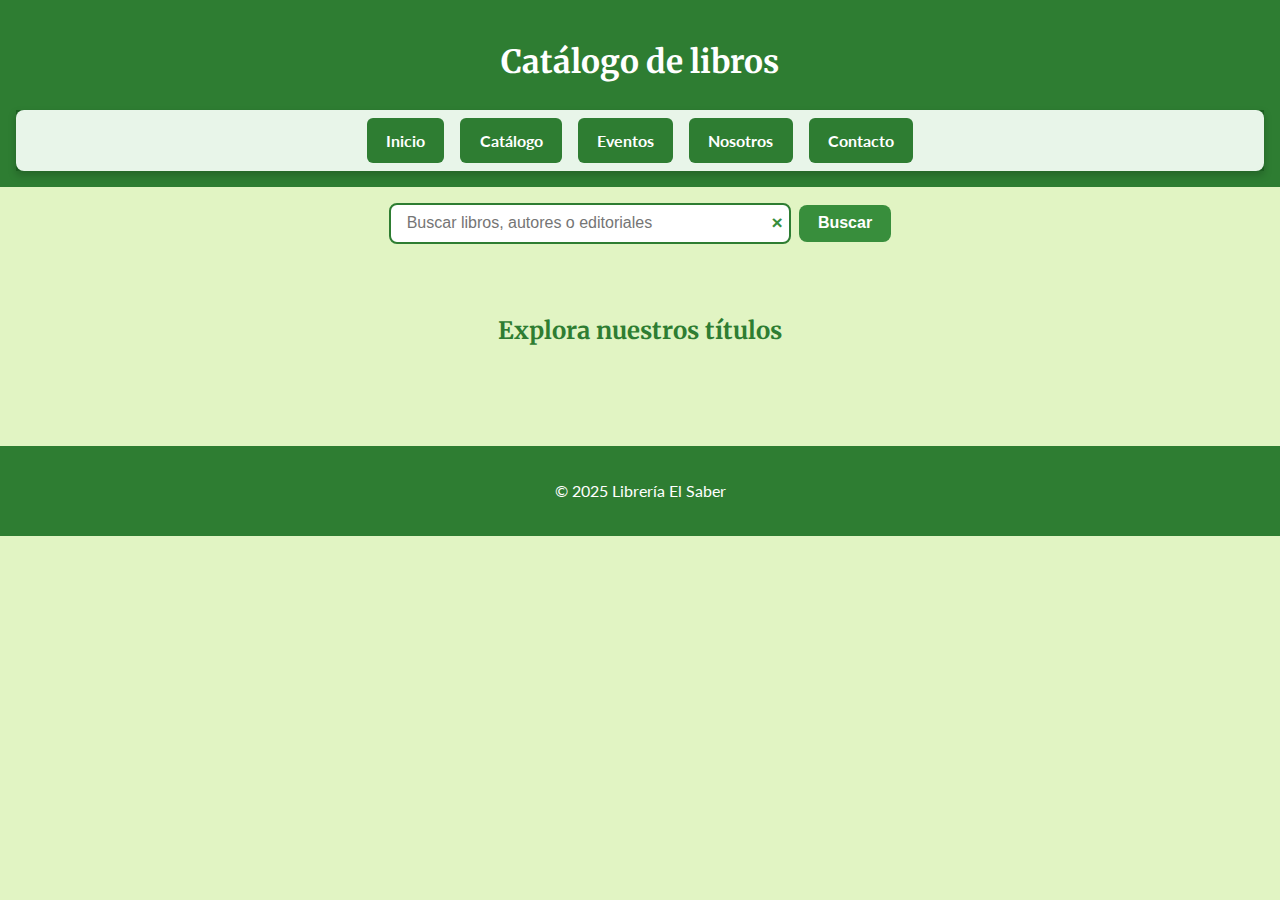
<file: catalogo.html>
<!DOCTYPE html>
<html lang="es">
<head>
  <meta charset="UTF-8" />
  <meta name="viewport" content="width=device-width, initial-scale=1.0"/>
  <title>Catálogo | Librería El Saber</title>
  <link href="https://fonts.googleapis.com/css2?family=Lato:wght@400;700&family=Merriweather:wght@400;700&display=swap" rel="stylesheet">
  <link rel="stylesheet" href="estilo-global.css">
  <link rel="stylesheet" href="catalogo.css">
</head>
<body>
  <header>
    <h1>Catálogo de libros</h1>
    <nav>
      <ul>
        <li><a href="inicio.html">Inicio</a></li>
        <li><a href="catalogo.html">Catálogo</a></li>
        <li><a href="eventos.html">Eventos</a></li>
        <li><a href="nosotros.html">Nosotros</a></li>
        <li><a href="contacto.html">Contacto</a></li>
      </ul>
    </nav>
  </header>

   <section class="barra-busqueda">
    <form id="form-busqueda" method="get">
      <div class="campo-busqueda-con-borrar">
        <input type="text" name="buscar" id="campo-busqueda" placeholder="Buscar libros, autores o editoriales" />
        <button type="button" id="btn-limpiar" title="Limpiar búsqueda">&times;</button>
      </div>
      <button type="submit">Buscar</button>
    </form>
  </section>

  <section class="catalogo">
    <h2>Explora nuestros títulos</h2>
    <div class="libros-grid" id="libros-container">
      
    </div>
  </section>

  <footer>
    <p>&copy; 2025 Librería El Saber</p>
  </footer>

  <script src="catalogo.js"></script>
</body>
</html>
</file>
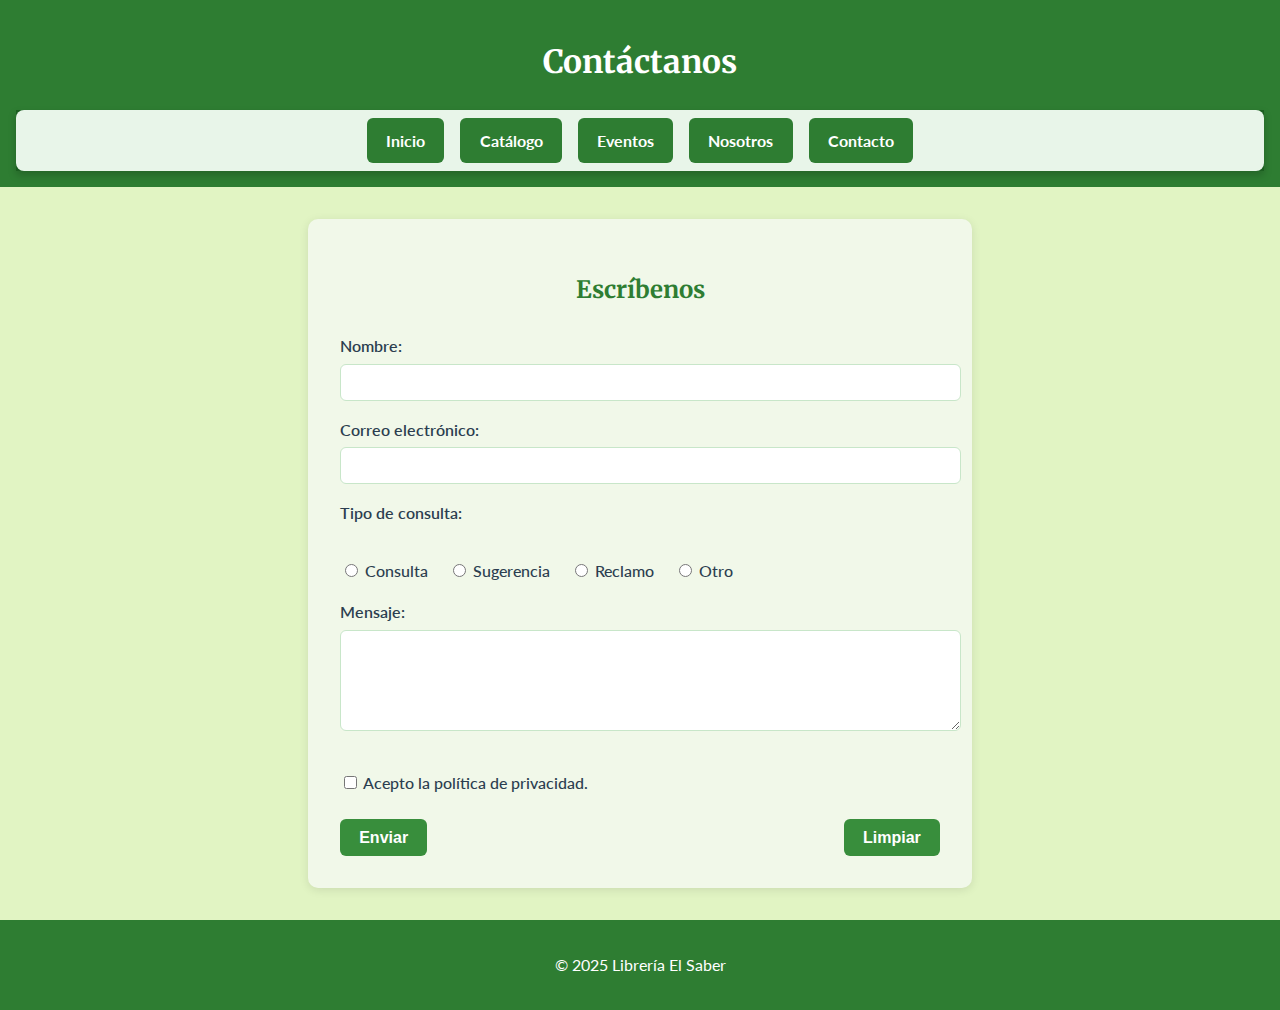
<file: contacto.html>
<!DOCTYPE html>
<html lang="es">
<head>
  <meta charset="UTF-8">
  <meta name="viewport" content="width=device-width, initial-scale=1.0">
  <title>Contacto | Librería El Saber</title>
  <link href="https://fonts.googleapis.com/css2?family=Lato:wght@400;700&family=Merriweather:wght@400;700&display=swap" rel="stylesheet">
  <link rel="stylesheet" href="estilo-global.css">
  <link rel="stylesheet" href="contacto.css">
</head>
<body>
  <header>
    <h1>Contáctanos</h1>
    <nav>
      <ul>
        <li><a href="index.html">Inicio</a></li>
        <li><a href="catalogo.html">Catálogo</a></li>
        <li><a href="eventos.html">Eventos</a></li>
        <li><a href="nosotros.html">Nosotros</a></li>
        <li><a href="contacto.html">Contacto</a></li>
      </ul>
    </nav>
  </header>

  <section class="formulario-container">
    <h2>Escríbenos</h2>
    <form id="form-contacto">
      <label for="nombre">Nombre:</label>
      <input type="text" id="nombre" name="nombre" required>

      <label for="email">Correo electrónico:</label>
      <input type="email" id="email" name="email" required>

      <label>Tipo de consulta:</label>
      <div class="radio-group">
        <label><input type="radio" id="tipo" name="tipo" value="consulta" required> Consulta</label>
        <label><input type="radio" name="tipo" value="sugerencia"> Sugerencia</label>
        <label><input type="radio" name="tipo" value="reclamo"> Reclamo</label>
        <label><input type="radio" name="tipo" value="otro"> Otro</label>
      </div>

      <label for="mensaje">Mensaje:</label>
      <textarea id="mensaje" name="mensaje" rows="5" required></textarea>

      <div class="checkbox-group">
        <label><input type="checkbox" id="acepto" required> Acepto la política de privacidad.</label>
      </div>

      <div class="botones">
        <button type="submit">Enviar</button>
        <button type="reset">Limpiar</button>
      </div>
    </form>
  </section>

  <footer>
    <p>&copy; 2025 Librería El Saber</p>
  </footer>

  <script src="contacto.js"></script>
</body>
</html>
</file>
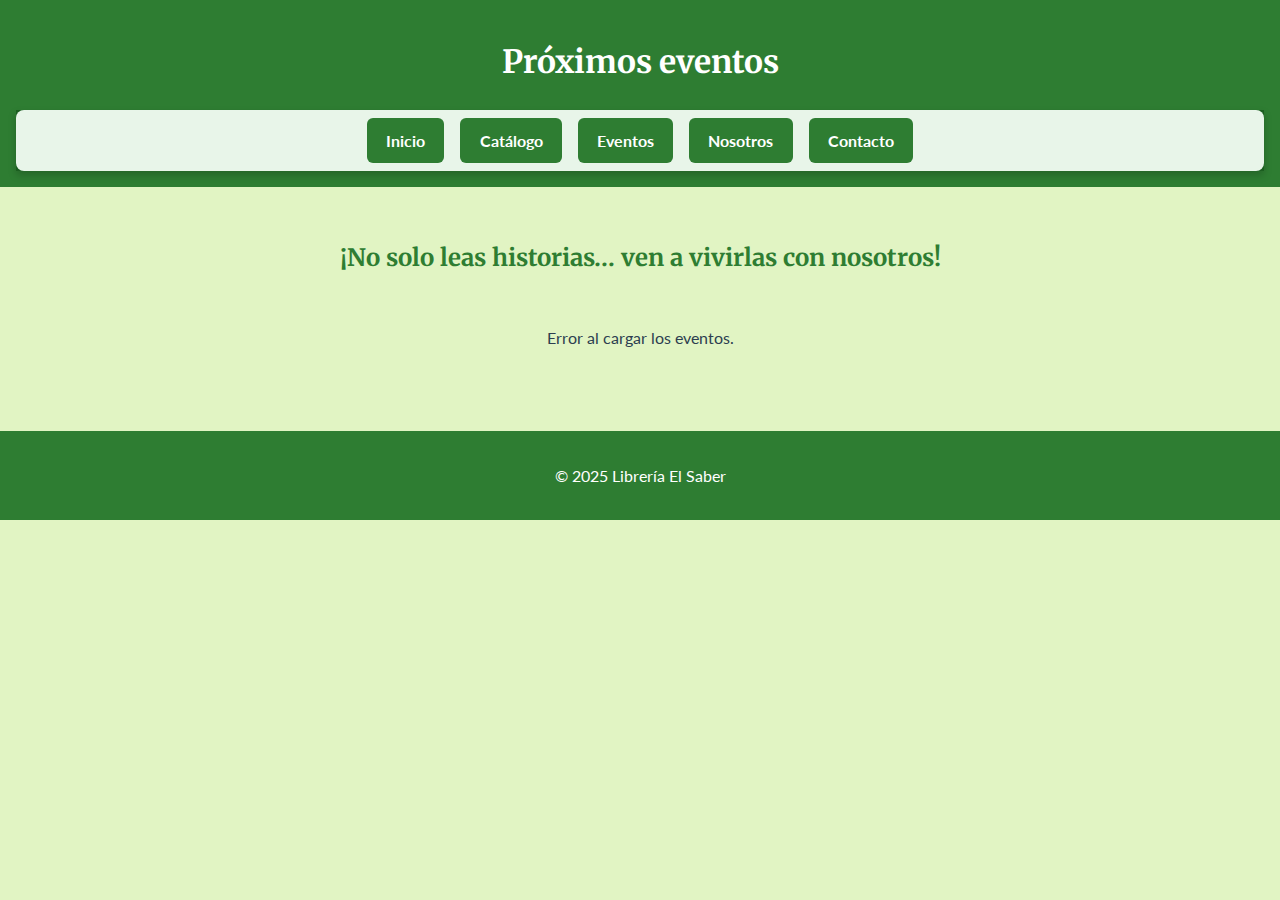
<file: eventos.html>
<!DOCTYPE html>
<html lang="es">
<head>
  <meta charset="UTF-8" />
  <meta name="viewport" content="width=device-width, initial-scale=1.0"/>
  <title>Eventos | Librería El Saber</title>
  <link href="https://fonts.googleapis.com/css2?family=Lato:wght@400;700&family=Merriweather:wght@400;700&display=swap" rel="stylesheet">
  <link rel="stylesheet" href="estilo-global.css">
  <link rel="stylesheet" href="eventos.css">
</head>
<body>
  <header>
    <h1>Próximos eventos</h1>
    <nav>
      <ul>
        <li><a href="index.html">Inicio</a></li>
        <li><a href="catalogo.html">Catálogo</a></li>
        <li><a href="eventos.html">Eventos</a></li>
        <li><a href="nosotros.html">Nosotros</a></li>
        <li><a href="contacto.html">Contacto</a></li>
      </ul>
    </nav>
  </header>

  <section class="evento">
    <h2>¡No solo leas historias… ven a vivirlas con nosotros!</h2>
    <div class="eventos-grid" id="eventos-container">
      
    </div>
  </section>

  <footer>
    <p>&copy; 2025 Librería El Saber</p>
  </footer>

  <script src="eventos.js"></script>
</body>
</html>
</file>
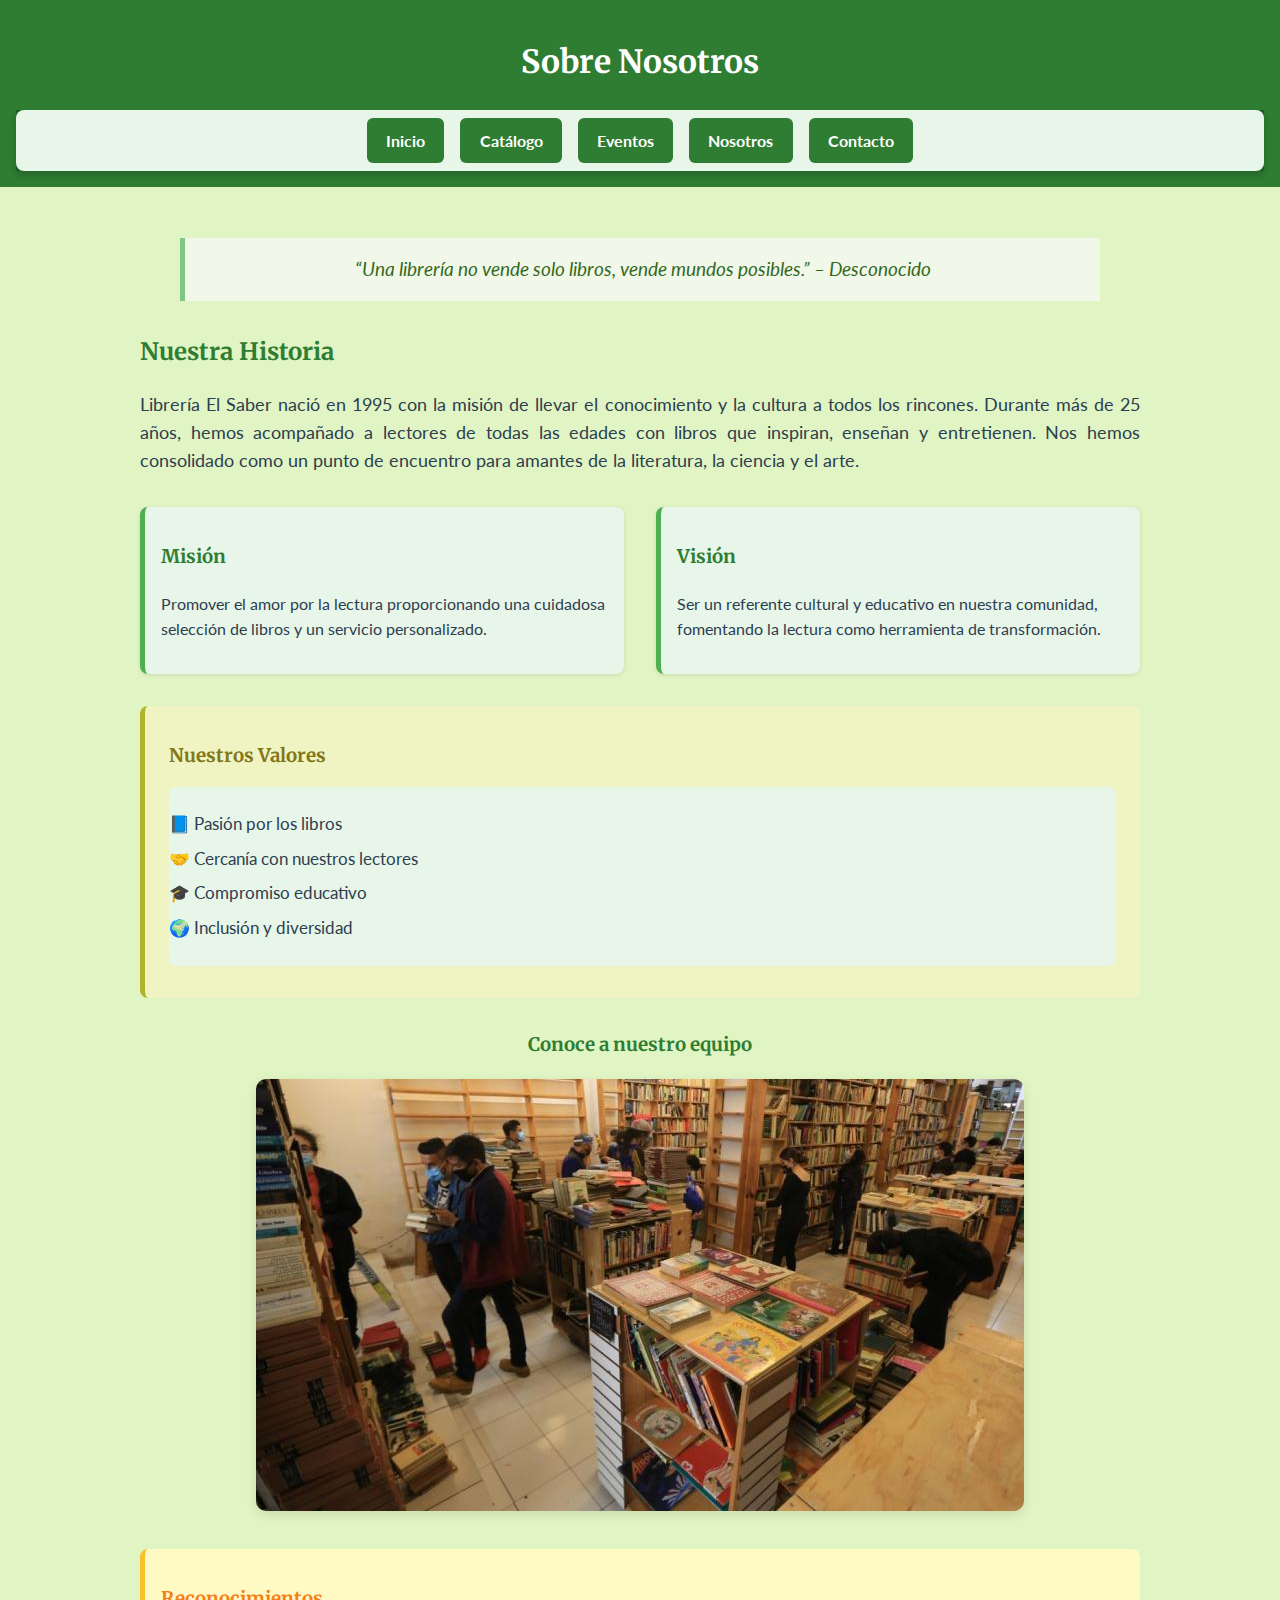
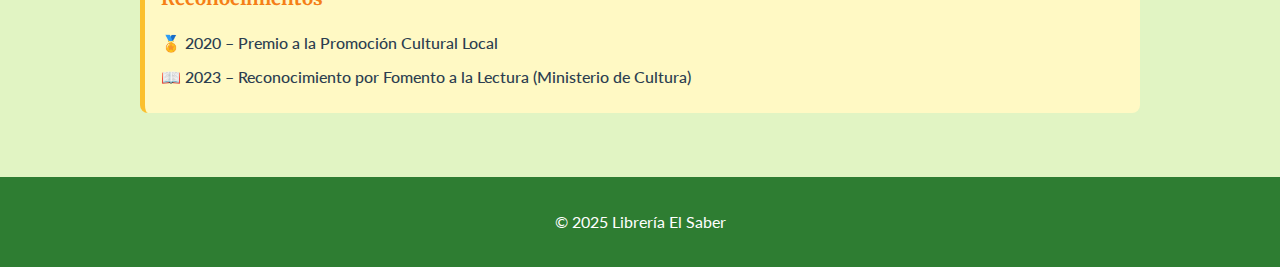
<file: nosotros.html>
<!DOCTYPE html>
<html lang="es">
<head>
  <meta charset="UTF-8" />
  <meta name="viewport" content="width=device-width, initial-scale=1.0"/>
  <title>Nosotros | Librería El Saber</title>
  <link href="https://fonts.googleapis.com/css2?family=Lato:wght@400;700&family=Merriweather:wght@400;700&display=swap" rel="stylesheet">
  <link rel="stylesheet" href="estilo-global.css">
  <link rel="stylesheet" href="nosotros.css">
</head>
<body>
  <header>
    <h1>Sobre Nosotros</h1>
    <nav>
      <ul>
        <li><a href="inicio.html">Inicio</a></li>
        <li><a href="catalogo.html">Catálogo</a></li>
        <li><a href="eventos.html">Eventos</a></li>
        <li><a href="nosotros.html">Nosotros</a></li>
        <li><a href="contacto.html">Contacto</a></li>
      </ul>
    </nav>
  </header>

  <section class="nosotros-container">
    <blockquote class="frase">
      “Una librería no vende solo libros, vende mundos posibles.” – Desconocido
    </blockquote>

    <h2>Nuestra Historia</h2>
    <p id="historia" onclick="resaltarParrafo()">
      Librería El Saber nació en 1995 con la misión de llevar el conocimiento y la cultura a todos los rincones. Durante más de 25 años, hemos acompañado a lectores de todas las edades con libros que inspiran, enseñan y entretienen. Nos hemos consolidado como un punto de encuentro para amantes de la literatura, la ciencia y el arte.
    </p>

    <div class="mision-vision">
      <div class="bloque">
        <h3>Misión</h3>
        <p>Promover el amor por la lectura proporcionando una cuidadosa selección de libros y un servicio personalizado.</p>
      </div>
      <div class="bloque">
        <h3>Visión</h3>
        <p>Ser un referente cultural y educativo en nuestra comunidad, fomentando la lectura como herramienta de transformación.</p>
      </div>
    </div>

    <div class="valores">
      <h3>Nuestros Valores</h3>
      <ul>
        <li>📘 Pasión por los libros</li>
        <li>🤝 Cercanía con nuestros lectores</li>
        <li>🎓 Compromiso educativo</li>
        <li>🌍 Inclusión y diversidad</li>
      </ul>
    </div>

    <div class="equipo">
      <h3>Conoce a nuestro equipo</h3>
      <img src="images/libreria.jpeg" alt="Nuestro equipo" onclick="cambiarImagen(this)">
    </div>

    <div class="premios">
      <h3>Reconocimientos</h3>
      <p>🏅 2020 – Premio a la Promoción Cultural Local</p>
      <p>📖 2023 – Reconocimiento por Fomento a la Lectura (Ministerio de Cultura)</p>
    </div>
  </section>

  <footer>
    <p>&copy; 2025 Librería El Saber</p>
  </footer>

  <script src="nosotros.js"></script>
</body>
</html>
</file>
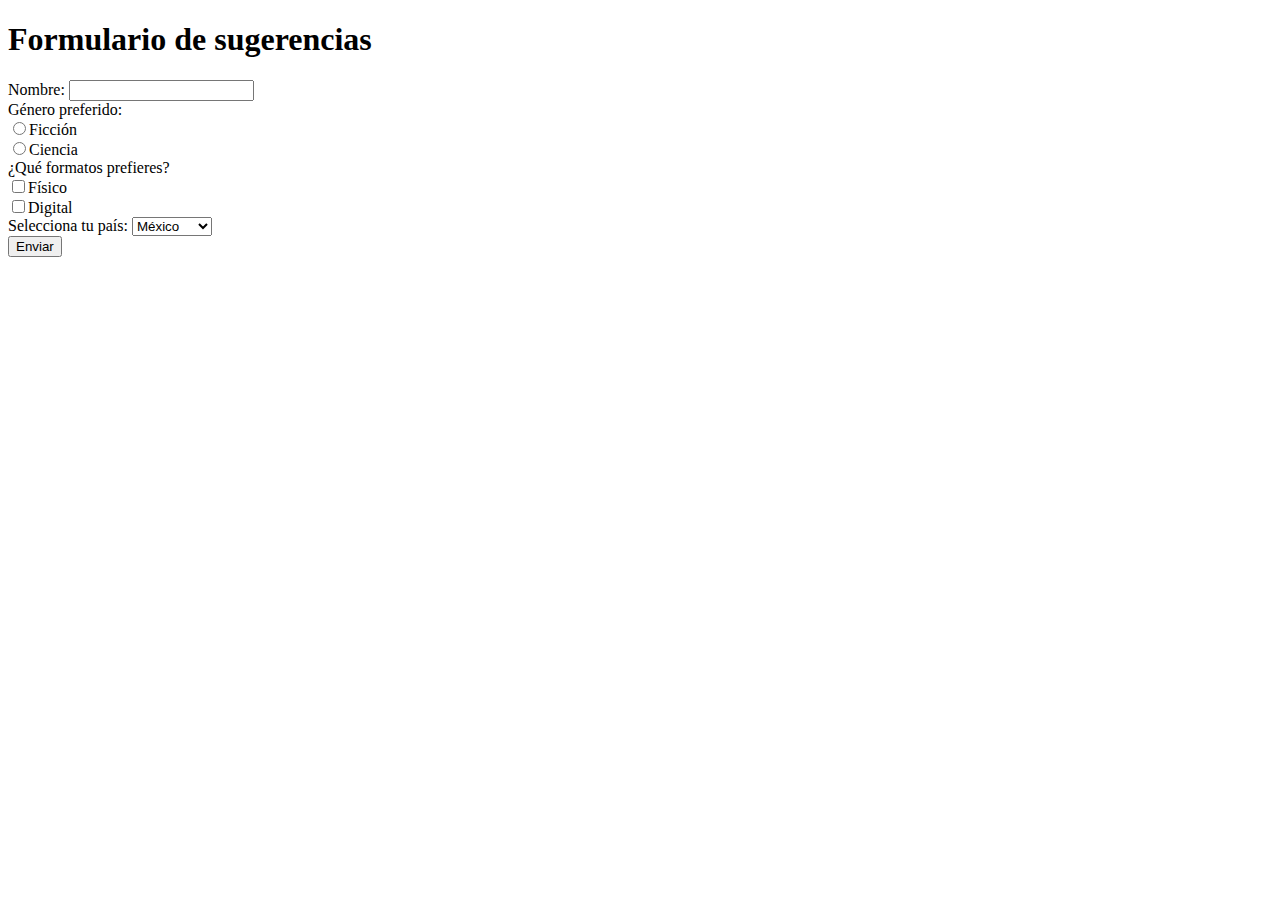
<file: sugerencias.html>
<!DOCTYPE html>
<html lang="es">
<head>
  <meta charset="UTF-8">
  <title>Sugerencias</title>
</head>
<body>
  <h1>Formulario de sugerencias</h1>
  <form action="procesar.php" method="POST">
    <label>Nombre: <input type="text" name="nombre" required></label><br>
    <label>Género preferido:</label><br>
    <input type="radio" name="genero" value="Ficción">Ficción<br>
    <input type="radio" name="genero" value="Ciencia">Ciencia<br>
    <label>¿Qué formatos prefieres?</label><br>
    <input type="checkbox" name="formato[]" value="Físico">Físico<br>
    <input type="checkbox" name="formato[]" value="Digital">Digital<br>
    <label>Selecciona tu país:
      <select name="pais">
        <option value="MX">México</option>
        <option value="AR">Argentina</option>
        <option value="ES">España</option>
      </select>
    </label><br>
    <input type="submit" value="Enviar">
  </form>
</body>
</html>
</file>
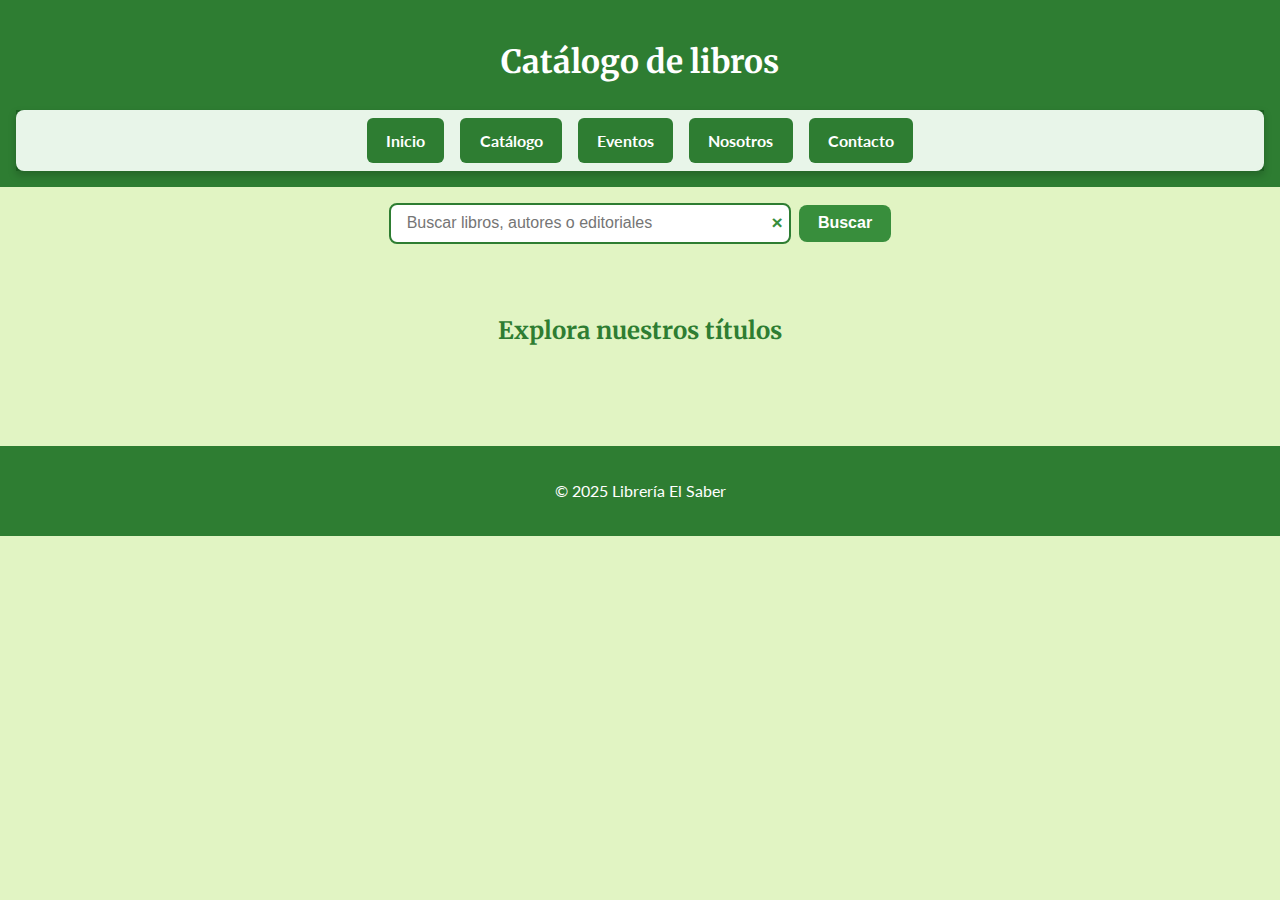
<file: html/catalogo.html>
<!DOCTYPE html>
<html lang="es">
<head>
  <meta charset="UTF-8" />
  <meta name="viewport" content="width=device-width, initial-scale=1.0"/>
  <title>Catálogo | Librería El Saber</title>
  <link href="https://fonts.googleapis.com/css2?family=Lato:wght@400;700&family=Merriweather:wght@400;700&display=swap" rel="stylesheet">
  <link rel="stylesheet" href="../css/estilo-global.css">
  <link rel="stylesheet" href="../css/catalogo.css">
</head>
<body>
  <header>
    <h1>Catálogo de libros</h1>
    <nav>
      <ul>
        <li><a href="../index.html">Inicio</a></li>
        <li><a href="catalogo.html">Catálogo</a></li>
        <li><a href="eventos.html">Eventos</a></li>
        <li><a href="nosotros.html">Nosotros</a></li>
        <li><a href="contacto.html">Contacto</a></li>
      </ul>
    </nav>
  </header>

   <section class="barra-busqueda">
    <form id="form-busqueda" method="get">
      <div class="campo-busqueda-con-borrar">
        <input type="text" name="buscar" id="campo-busqueda" placeholder="Buscar libros, autores o editoriales" />
        <button type="button" id="btn-limpiar" title="Limpiar búsqueda">&times;</button>
      </div>
      <button type="submit">Buscar</button>
    </form>
  </section>

  <section class="catalogo">
    <h2>Explora nuestros títulos</h2>
    <div class="libros-grid" id="libros-container">
      
    </div>
  </section>

  <footer>
    <p>&copy; 2025 Librería El Saber</p>
  </footer>

  <script src="../js/catalogo.js"></script>
</body>
</html>
</file>
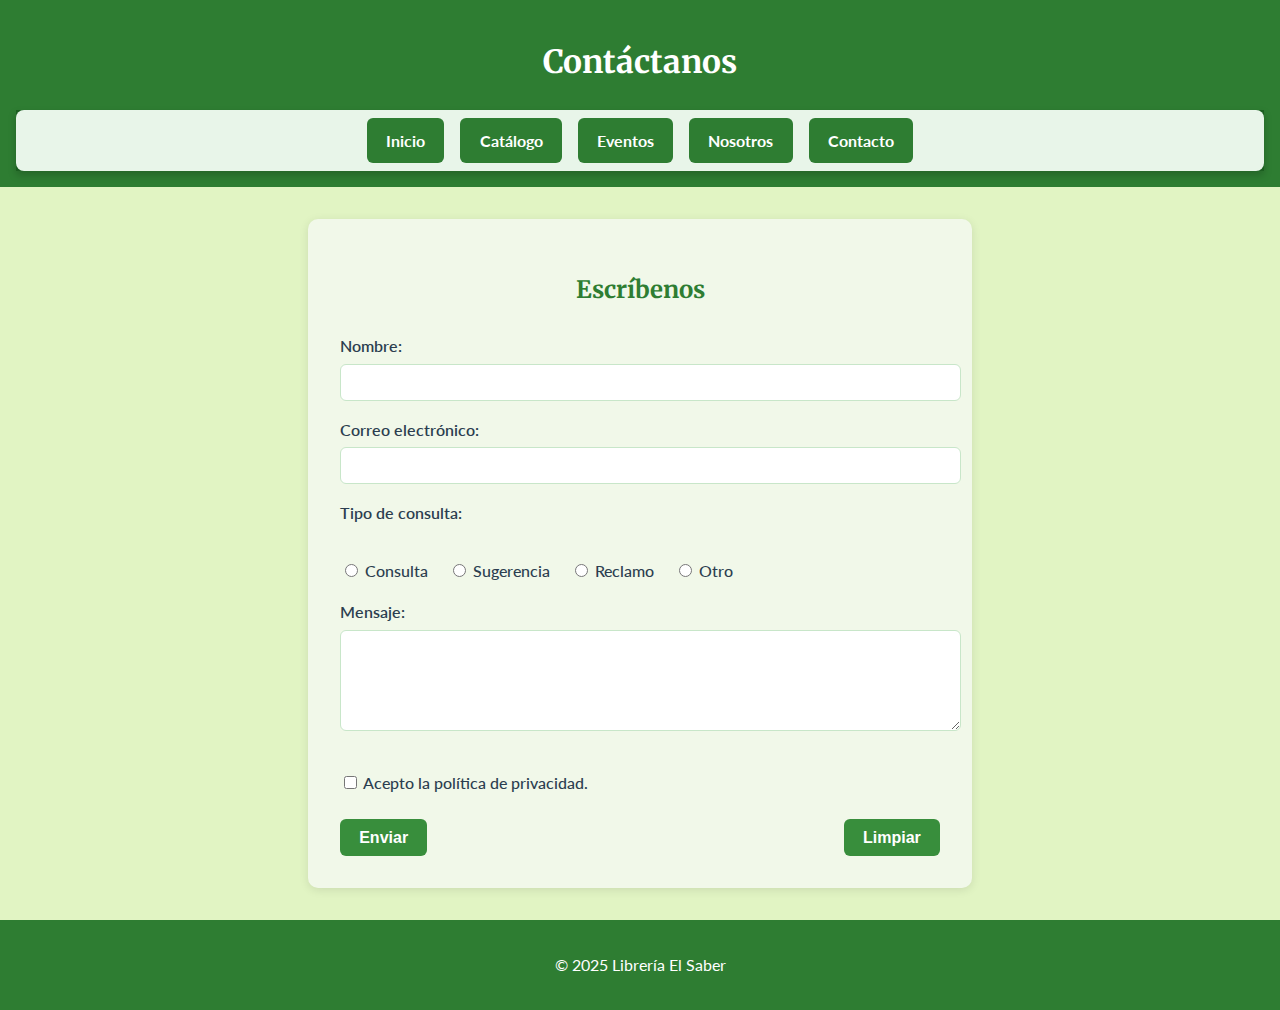
<file: html/contacto.html>
<!-- 
  @Autor(es):           Arias Quintero Luis Antonio
                        Canchola Cruz Fernando
                        Villalpando Aguilar Jesica
  @Fecha de creación:   12/05/2025
  @Descripción:         Define la página contacto como un formulario para
                        generar una relación con los clientes de la librería.
-->

<!DOCTYPE html>
<html lang="es">
<head>
  <meta charset="UTF-8">
  <meta name="viewport" content="width=device-width, initial-scale=1.0">
  <title>Contacto | Librería El Saber</title>
  <link href="https://fonts.googleapis.com/css2?family=Lato:wght@400;700&family=Merriweather:wght@400;700&display=swap" rel="stylesheet">
  <link rel="stylesheet" href="../css/estilo-global.css">
  <link rel="stylesheet" href="../css/contacto.css">
</head>
<body>
  <header>
    <h1>Contáctanos</h1>
    <nav>
      <ul>
        <li><a href="../index.html">Inicio</a></li>
        <li><a href="catalogo.html">Catálogo</a></li>
        <li><a href="eventos.html">Eventos</a></li>
        <li><a href="nosotros.html">Nosotros</a></li>
        <li><a href="contacto.html">Contacto</a></li>
      </ul>
    </nav>
  </header>

  <section class="formulario-container">
    <h2>Escríbenos</h2>
    <form id="form-contacto">
      <label for="nombre">Nombre:</label>
      <input type="text" id="nombre" name="nombre" required>

      <label for="email">Correo electrónico:</label>
      <input type="email" id="email" name="email" required>

      <label>Tipo de consulta:</label>
      <div class="radio-group">
        <label><input type="radio" id="tipo" name="tipo" value="consulta" required> Consulta</label>
        <label><input type="radio" name="tipo" value="sugerencia"> Sugerencia</label>
        <label><input type="radio" name="tipo" value="reclamo"> Reclamo</label>
        <label><input type="radio" name="tipo" value="otro"> Otro</label>
      </div>

      <label for="mensaje">Mensaje:</label>
      <textarea id="mensaje" name="mensaje" rows="5" required></textarea>

      <div class="checkbox-group">
        <label><input type="checkbox" id="acepto" required> Acepto la política de privacidad.</label>
      </div>

      <div class="botones">
        <button type="submit">Enviar</button>
        <button type="reset">Limpiar</button>
      </div>
    </form>
  </section>

  <footer>
    <p>&copy; 2025 Librería El Saber</p>
  </footer>

  <script src="../js/contacto.js"></script>
</body>
</html>
</file>
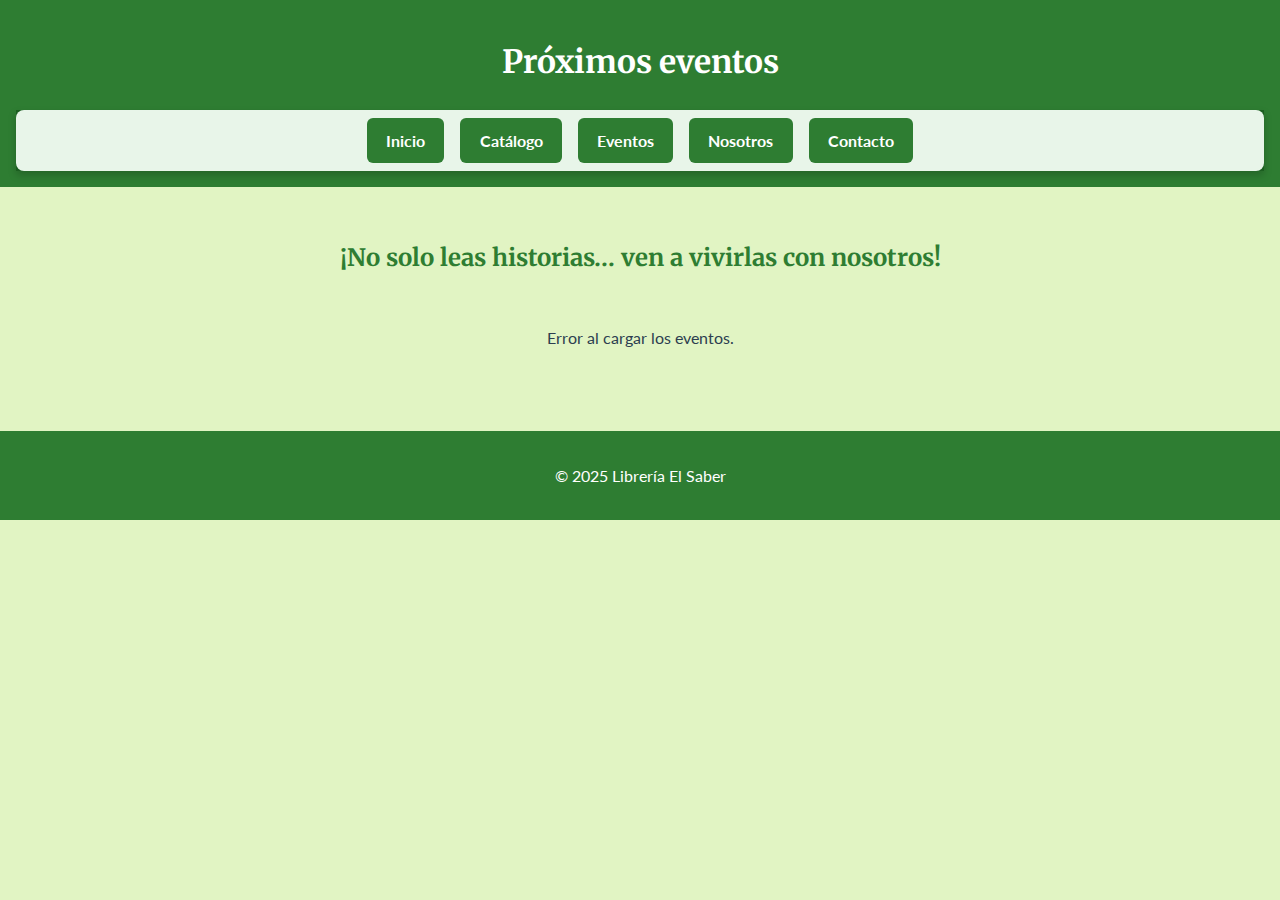
<file: html/eventos.html>
<!-- 
  @Autor(es):           Arias Quintero Luis Antonio
                        Canchola Cruz Fernando
                        Villalpando Aguilar Jesica
  @Fecha de creación:   12/05/2025
  @Descripción:         Define la página catálogo donde se muestran los próximos eventos.
-->

<!DOCTYPE html>
<html lang="es">
<head>
  <meta charset="UTF-8" />
  <meta name="viewport" content="width=device-width, initial-scale=1.0"/>
  <title>Eventos | Librería El Saber</title>
  <link href="https://fonts.googleapis.com/css2?family=Lato:wght@400;700&family=Merriweather:wght@400;700&display=swap" rel="stylesheet">
  <link rel="stylesheet" href="../css/estilo-global.css">
  <link rel="stylesheet" href="../css/eventos.css">
</head>
<body>
  <header>
    <h1>Próximos eventos</h1>
    <nav>
      <ul>
        <li><a href="../index.html">Inicio</a></li>
        <li><a href="catalogo.html">Catálogo</a></li>
        <li><a href="eventos.html">Eventos</a></li>
        <li><a href="nosotros.html">Nosotros</a></li>
        <li><a href="contacto.html">Contacto</a></li>
      </ul>
    </nav>
  </header>

  <section class="evento">
    <h2>¡No solo leas historias… ven a vivirlas con nosotros!</h2>
    <div class="eventos-grid" id="eventos-container">
      
    </div>
  </section>

  <footer>
    <p>&copy; 2025 Librería El Saber</p>
  </footer>

  <script src="../js/eventos.js"></script>
</body>
</html>
</file>
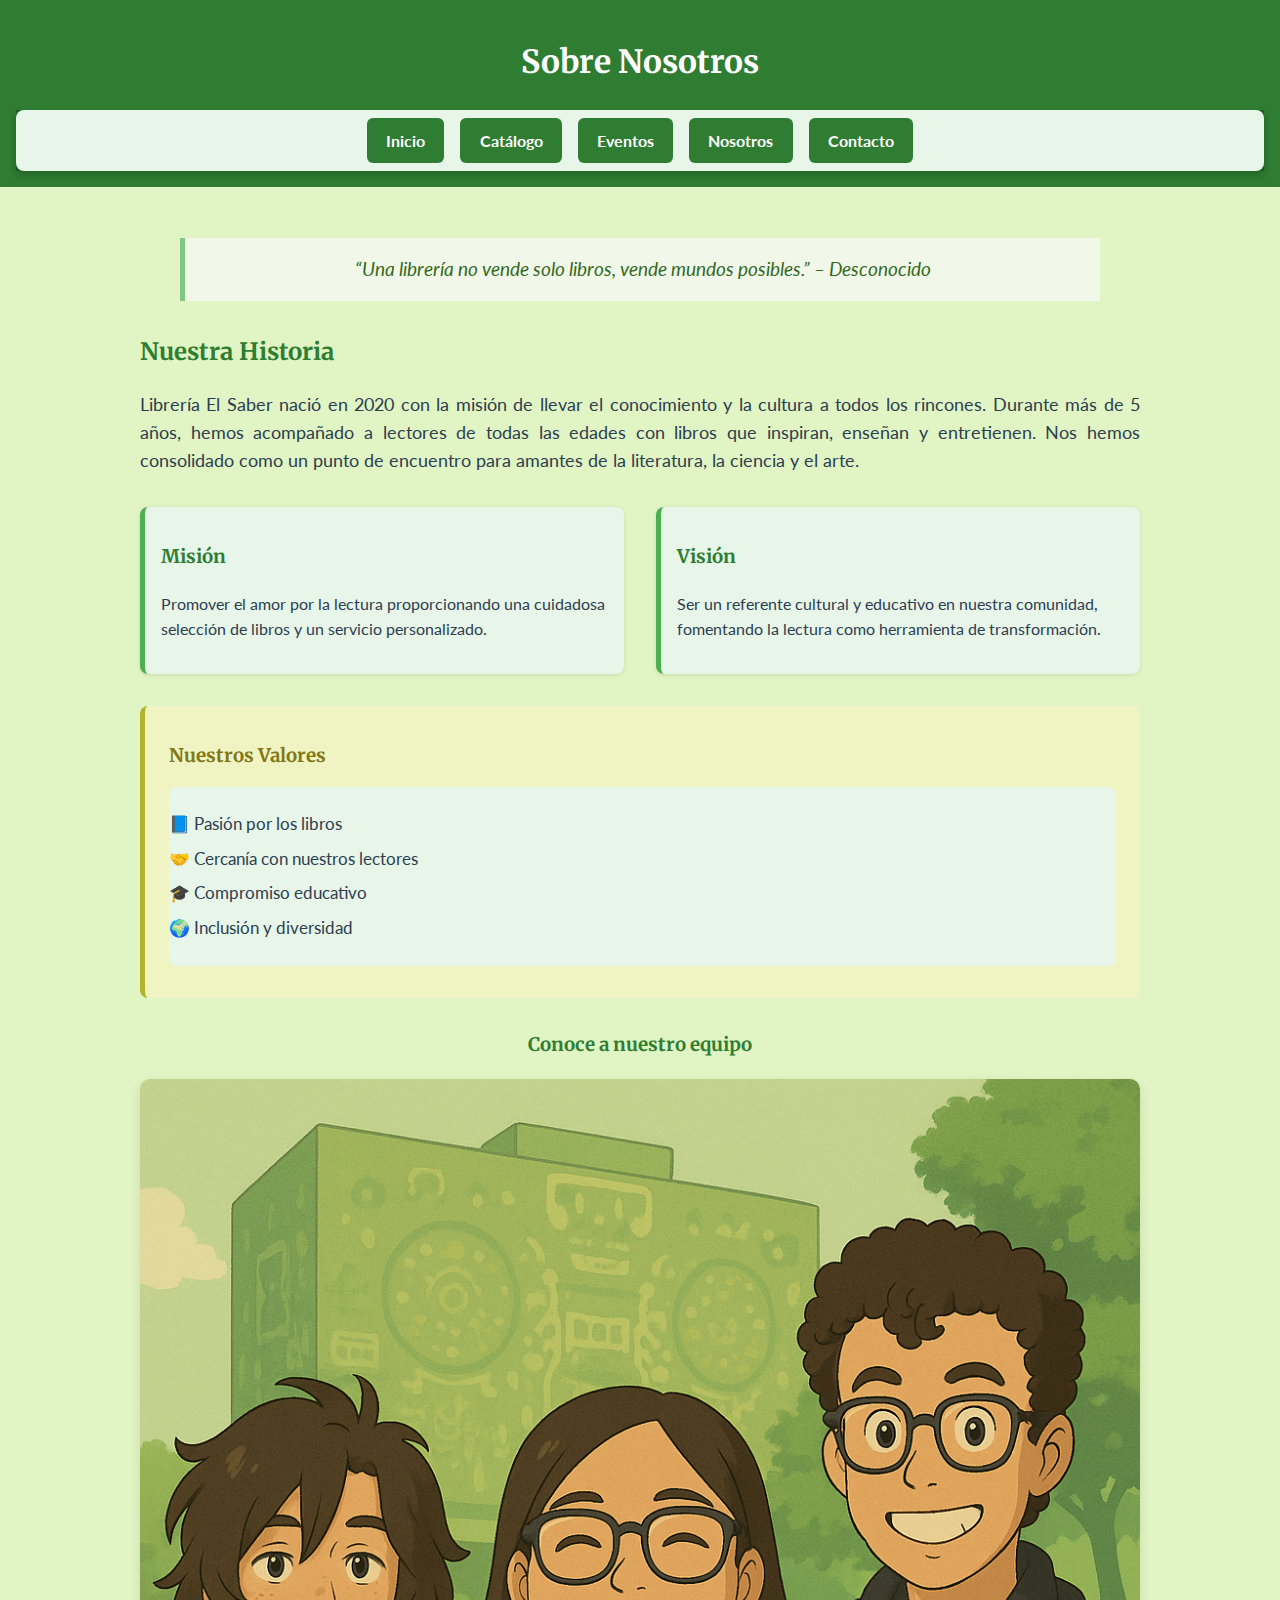
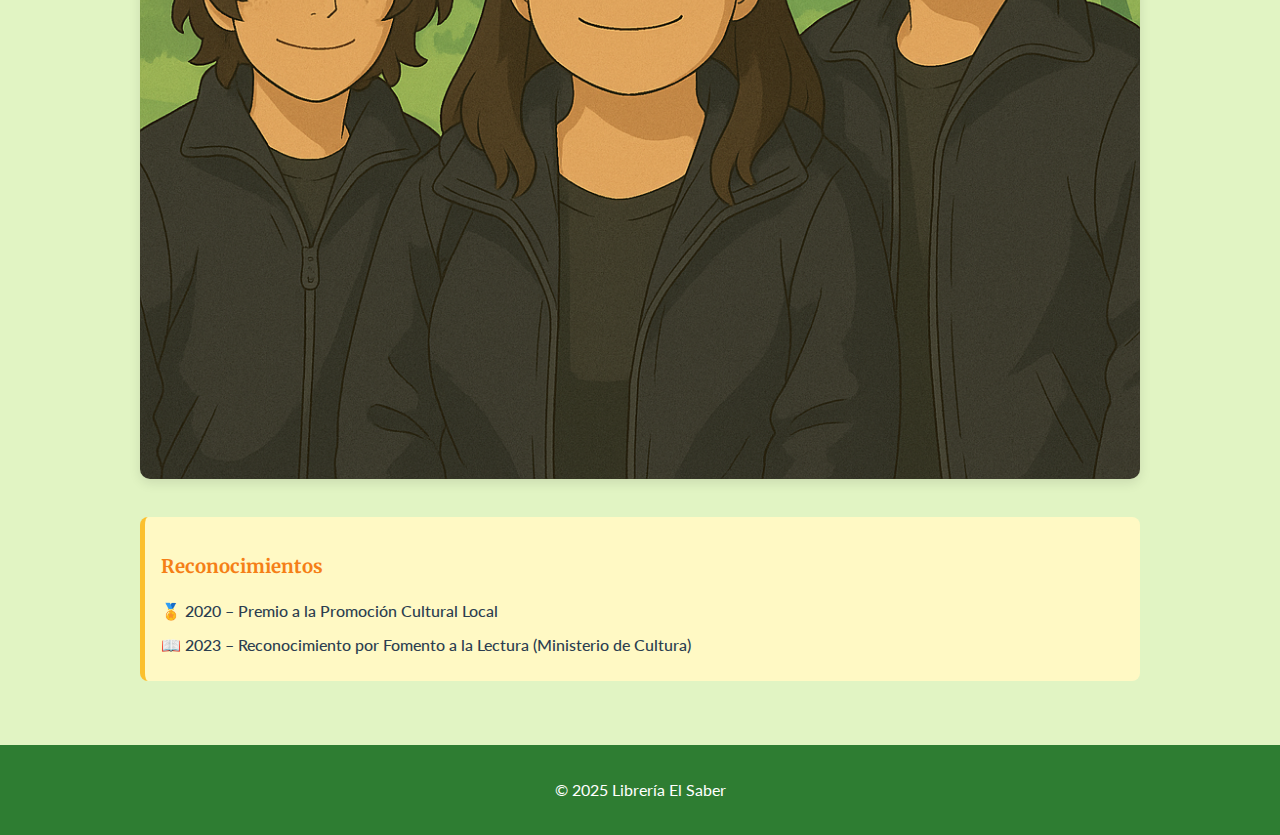
<file: html/nosotros.html>
<!DOCTYPE html>
<html lang="es">
<head>
  <meta charset="UTF-8" />
  <meta name="viewport" content="width=device-width, initial-scale=1.0"/>
  <title>Nosotros | Librería El Saber</title>
  <link href="https://fonts.googleapis.com/css2?family=Lato:wght@400;700&family=Merriweather:wght@400;700&display=swap" rel="stylesheet">
  <link rel="stylesheet" href="../css/estilo-global.css">
  <link rel="stylesheet" href="../css/nosotros.css">
</head>
<body>
  <header>
    <h1>Sobre Nosotros</h1>
    <nav>
      <ul>
        <li><a href="../index.html">Inicio</a></li>
        <li><a href="catalogo.html">Catálogo</a></li>
        <li><a href="eventos.html">Eventos</a></li>
        <li><a href="nosotros.html">Nosotros</a></li>
        <li><a href="contacto.html">Contacto</a></li>
      </ul>
    </nav>
  </header>

  <section class="nosotros-container">
    <blockquote class="frase">
      “Una librería no vende solo libros, vende mundos posibles.” – Desconocido
    </blockquote>

    <h2>Nuestra Historia</h2>
    <p id="historia" onclick="resaltarParrafo()">
      Librería El Saber nació en 2020 con la misión de llevar el conocimiento y la cultura a todos los rincones. Durante más de 5 años, hemos acompañado a lectores de todas las edades con libros que inspiran, enseñan y entretienen. Nos hemos consolidado como un punto de encuentro para amantes de la literatura, la ciencia y el arte.
    </p>

    <div class="mision-vision">
      <div class="bloque">
        <h3>Misión</h3>
        <p>Promover el amor por la lectura proporcionando una cuidadosa selección de libros y un servicio personalizado.</p>
      </div>
      <div class="bloque">
        <h3>Visión</h3>
        <p>Ser un referente cultural y educativo en nuestra comunidad, fomentando la lectura como herramienta de transformación.</p>
      </div>
    </div>

    <div class="valores">
      <h3>Nuestros Valores</h3>
      <ul>
        <li>📘 Pasión por los libros</li>
        <li>🤝 Cercanía con nuestros lectores</li>
        <li>🎓 Compromiso educativo</li>
        <li>🌍 Inclusión y diversidad</li>
      </ul>
    </div>

    <div class="equipo">
      <h3>Conoce a nuestro equipo</h3>
      <img src="../images/nosotros.png" alt="Nuestro equipo" onclick="cambiarImagen(this)">
    </div>

    <div class="premios">
      <h3>Reconocimientos</h3>
      <p>🏅 2020 – Premio a la Promoción Cultural Local</p>
      <p>📖 2023 – Reconocimiento por Fomento a la Lectura (Ministerio de Cultura)</p>
    </div>
  </section>

  <footer>
    <p>&copy; 2025 Librería El Saber</p>
  </footer>
  
</body>
</html>
</file>
<file: estilo-global.css>
/* GENERAL */
body {
  font-family: 'Lato', sans-serif;
  background-color: #e1f4c3;
  color: #2c3e50;
  margin: 0;
  padding: 0;
  line-height: 1.6;
}

h1, h2, h3 {
  font-family: 'Merriweather', serif;
}

/* ENCABEZADO */
header {
  background-color: #2e7d32;
  color: white;
  padding: 1rem;
  text-align: center;
}

/* BARRA DE NAVEGACIÓN CLARA Y VISIBLE */
nav {
  background-color: #1b5e20;
  box-shadow: 0 4px 8px rgba(0, 0, 0, 0.2);
}

nav ul {
  list-style: none;
  margin: 0;
  padding: 0;
  display: flex;
  justify-content: center;
  flex-wrap: wrap;
}

nav ul li {
  margin: 0.5rem;
}

nav ul li a {
  display: block;
  padding: 0.6rem 1.2rem;
  background-color: #2e7d32;
  color: #ffffff;
  font-weight: 700;
  text-decoration: none;
  border-radius: 6px;
  transition: background-color 0.3s ease, color 0.3s ease;
}

nav ul li a:hover {
  background-color: #a5d6a7;
  color: #1b5e20;
}

/* SECCIONES GENERALES */
section {
  padding: 1.5rem 2rem;
  max-width: 900px;
  margin: auto;
}

h2, h3 {
  color: #2e7d32;
}

.bienvenida {
  color: #004d40;
  font-size: 1.4em;
  margin: 20px;
  text-align: justify;
}

/* LISTAS */
ul {
  background-color: #e8f5e9;
  padding: 1rem;
  border-radius: 8px;
}

/* TABLAS */
table {
  width: 100%;
  border-collapse: collapse;
  margin-top: 10px;
  background-color: white;
  box-shadow: 0 2px 5px rgba(0,0,0,0.1);
}

table th, table td {
  border: 1px solid #c8e6c9;
  padding: 10px;
  text-align: center;
}

table th {
  background-color: #a5d6a7;
}

/* VIDEO */
video {
  display: block;
  margin: 0 auto;
  border-radius: 10px;
}

/* IMÁGENES */
img {
  border-radius: 10px;
  box-shadow: 0 4px 10px rgba(0,0,0,0.1);
  transition: transform 0.3s ease;
}

img:hover {
  transform: scale(1.1);
}

/* BOTONES */
button {
  background-color: #2e7d32;
  color: white;
  border: none;
  padding: 0.6rem 1.2rem;
  border-radius: 6px;
  font-size: 1rem;
  cursor: pointer;
  font-weight: bold;
  transition: background-color 0.3s ease;
}

button:hover {
  background-color: #1b5e20;
}

/* PIE DE PÁGINA */
footer {
  background-color: #2e7d32;
  color: white;
  text-align: center;
  padding: 1rem;
  margin-top: 2rem;
}

/* ENLACES EN SECCIONES */
section a {
  color: #00796b;
  font-weight: bold;
}

section a:hover {
  text-decoration: underline;
}

/* CARRUSEL Y LIBROS */
.libros-mas-vendidos, .libro, .libro img, .libro p {
  all: unset;
}

.libros-mas-vendidos {
  display: flex;
  justify-content: space-around;
  flex-wrap: wrap;
  gap: 2rem;
  padding: 1rem 0;
}

.libro {
  width: 180px;
  text-align: center;
}

.libro img {
  width: 100%;
  border-radius: 8px;
  box-shadow: 0 2px 6px rgba(0,0,0,0.2);
  transition: transform 0.3s ease;
}

.libro img:hover {
  transform: scale(1.05);
}

.titulo-libro {
  font-weight: bold;
  color: #2e7d32;
  margin: 0.5rem 0 0.3rem;
  font-family: 'Merriweather', serif;
}

.descripcion-libro {
  font-size: 0.9rem;
  color: #555;
  line-height: 1.3;
}

/* CARRUSEL */
.carrusel-libros {
  display: flex;
  align-items: center;
  justify-content: center;
  gap: 1rem;
  margin: 2rem auto;
  max-width: 600px;
}

.carrusel-libros button {
  background-color: #2e7d32;
  color: white;
  border: none;
  width: 50px;
  height: 50px;
  font-size: 1.5rem;
  border-radius: 50%;
  cursor: pointer;
  display: flex;
  align-items: center;
  justify-content: center;
  transition: background-color 0.3s ease;
}


.carrusel-libros button:hover {
  background-color: #1b5e20;
}

.libro-activo {
  text-align: center;
  width: 300px;
  display: flex;
  flex-direction: column;
  align-items: center;
  height: 380px;
  justify-content: center;
}

.libro-activo img {
  width: 200px;
  height: 300px;
  object-fit: cover;
  border-radius: 10px;
  box-shadow: 0 2px 6px rgba(0,0,0,0.2);
  margin-bottom: 0.5rem;
  transition: transform 0.3s ease;
}

/* VIDEO CON ESTILO Y SLOGAN */
.video-bienvenida {
  display: flex;
  justify-content: center;
  margin: 2rem auto;
  max-width: 900px;
  padding: 1rem;
}

.contenedor-video {
  position: relative;
  width: 100%;
  max-width: 720px;
  border-radius: 12px;
  overflow: hidden;
  box-shadow: 0 4px 12px rgba(0,0,0,0.15);
}

.contenedor-video video {
  width: 100%;
  display: block;
  border-radius: 12px;
}

.slogan-video {
  position: absolute;
  bottom: 10px;
  left: 10px;
  background-color: rgba(46, 125, 50, 0.85);
  color: #fff;
  padding: 0.6rem 1rem;
  font-size: 1rem;
  border-radius: 6px;
  font-weight: 600;
  box-shadow: 0 2px 6px rgba(0,0,0,0.2);
}

/* MISIÓN */
.seccion-mision {
  background-color: #f1f8e9;
  border-left: 6px solid #2e7d32;
  padding: 1.5rem 2rem;
  margin: 2rem auto;
  max-width: 800px;
  box-shadow: 0 2px 6px rgba(0,0,0,0.1);
  border-radius: 8px;
  color: #3e4e50;
}

.seccion-mision h3 {
  color: #2e7d32;
  font-size: 1.6rem;
  display: flex;
  align-items: center;
  gap: 0.5rem;
  margin-bottom: 1rem;
}

.icono-libro {
  font-size: 1.6rem;
}

.lista-mision {
  list-style: none;
  padding-left: 0;
}

.lista-mision li {
  padding: 0.5rem 0;
  border-bottom: 1px solid #c5e1a5;
  line-height: 1.5;
}

.lista-mision li:last-child {
  border-bottom: none;
}

/* ENLACES ÚTILES */
.enlaces-utiles {
  background-color: #dcedc8;
  border-left: 6px solid #7cb342;
  padding: 1.5rem 2rem;
  margin: 2rem auto;
  max-width: 800px;
  border-radius: 8px;
  box-shadow: 0 2px 5px rgba(0,0,0,0.1);
}

.enlaces-utiles h3 {
  color: #33691e;
  font-size: 1.5rem;
  margin-bottom: 1rem;
  display: flex;
  align-items: center;
  gap: 0.5rem;
}

.icono-link {
  font-size: 1.4rem;
}

.lista-enlaces {
  list-style: none;
  padding-left: 0;
  margin: 0;
}

.lista-enlaces li {
  margin: 0.5rem 0;
}

.lista-enlaces a {
  text-decoration: none;
  font-weight: 600;
  color: #2e7d32;
  transition: color 0.3s ease;
}

.lista-enlaces a:hover {
  color: #1b5e20;
  text-decoration: underline;
}
</file>
<file: catalogo.css>
/* GENERAL */
body {
  font-family: 'Lato', sans-serif;
  background-color: #e1f4c3;
  color: #2c3e50;
  margin: 0;
  padding: 0;
}

h1, h2, h3 {
  font-family: 'Merriweather', serif;
}

/* ENCABEZADO */
header {
  background-color: #2e7d32;
  color: white;
  padding: 1rem;
  text-align: center;
}

/* CATÁLOGO */
.catalogo {
  padding: 2rem;
  max-width: 1000px;
  margin: auto;
  text-align: center;
}

.libros-grid {
  display: grid;
  grid-template-columns: repeat(auto-fit, minmax(250px, 1fr));
  gap: 2rem;
  margin-top: 2rem;
}

/* TARJETAS DE LIBRO */
.libro-item {
  width: 300px;
  background-color: #f0f8e6;
  padding: 1rem;
  border-radius: 10px;
  box-shadow: 0 2px 6px rgba(0, 0, 0, 0.1);
  transition: transform 0.3s ease;
  margin: 0 auto;
}

.libro-item:hover {
  transform: translateY(-5px);
}

.libro-item img {
  width: 150px;
  height: auto;
  border-radius: 8px;
  box-shadow: 0 2px 4px rgba(0, 0, 0, 0.1);
  display: block;
  margin: 0 auto 1rem auto;
}

.libro-item h3 {
  color: #2e7d32;
  margin: 0.8rem 0 0.3rem;
}

.libro-item p {
  margin: 0 0 1rem;
  font-style: italic;
  color: #555;
}

/* BOTÓN "VER MÁS / MENOS" */
.libro-item button {
  display: inline-block;
  padding: 0.5rem 1.2rem;
  font-size: 1rem;
  background-color: #388e3c;
  color: white;
  border: none;
  border-radius: 6px;
  font-weight: bold;
  cursor: pointer;
  transition: background-color 0.3s ease;
}

.libro-item button:hover {
  background-color: #2e7d32;
}

/* DETALLES ADICIONALES DEL LIBRO */
.detalle-libro {
  display: none;
  margin-top: 1rem;
  background-color: #f0f8e6;
  padding: 1rem;
  border-radius: 8px;
  box-shadow: inset 0 1px 3px rgba(0, 0, 0, 0.1);
  font-size: 0.95rem;
  text-align: left;
}

/* BARRA DE BÚSQUEDA */
.barra-busqueda {
  background-color: #e1f4c3;
  padding: 1rem;
  text-align: center;
}

.barra-busqueda form {
  display: inline-flex;
  gap: 0.5rem;
  align-items: center;
  justify-content: center;
  flex-wrap: wrap;
}

.campo-busqueda-con-borrar {
  position: relative;
  display: inline-block;
}

/* CAMPO DE TEXTO DE BÚSQUEDA */
#campo-busqueda {
  padding: 0.6rem 1rem;
  padding-right: 2rem;
  border: 2px solid #2e7d32;
  border-radius: 8px;
  font-size: 1rem;
  width: 350px;
  max-width: 90%;
  outline: none;
}

#campo-busqueda:focus {
  border-color: #66bb6a;
  box-shadow: 0 0 5px rgba(76, 175, 80, 0.5);
}

/* BOTÓN LIMPIAR TEXTO */
#btn-limpiar {
  position: absolute;
  right: 8px;
  top: 50%;
  transform: translateY(-50%);
  background: transparent;
  border: none;
  font-size: 1.2rem;
  color: #388e3c;
  cursor: pointer;
  padding: 0;
  line-height: 1;
}

#btn-limpiar:hover {
  color: #d32f2f;
}

.barra-busqueda button {
  background-color: #388e3c;
  color: white;
  border: none;
  padding: 0.6rem 1.2rem;
  border-radius: 8px;
  font-size: 1rem;
  font-weight: bold;
  cursor: pointer;
  transition: background-color 0.3s ease;
}

.barra-busqueda button:hover {
  background-color: #2e7d32;
}

/* PIE DE PÁGINA */
footer {
  background-color: #2e7d32;
  color: white;
  text-align: center;
  padding: 1rem;
  margin-top: 2rem;
}
</file>
<file: contacto.css>
/* CONTENEDOR DEL FORMULARIO */
.formulario-container {
  max-width: 600px;
  margin: 2rem auto;
  padding: 2rem;
  background-color: #f1f8e9;
  border-radius: 10px;
  box-shadow: 0 2px 10px rgba(0,0,0,0.1);
}

.formulario-container h2 {
  text-align: center;
  color: #2e7d32;
  margin-bottom: 1.5rem;
}

/* ETIQUETAS */
form label {
  display: block;
  margin-top: 1rem;
  font-weight: 600;
}

/* CAMPOS DE ENTRADA */
input[type="text"],
input[type="email"],
textarea {
  width: 100%;
  padding: 0.6rem;
  border: 1px solid #c8e6c9;
  border-radius: 6px;
  margin-top: 0.3rem;
  font-family: 'Lato', sans-serif;
}

/* GRUPOS DE RADIO Y CHECKBOX */
.radio-group,
.checkbox-group {
  margin-top: 1rem;
}

.radio-group label,
.checkbox-group label {
  display: inline-block;
  margin-right: 1rem;
  font-weight: 500;
}

/* BOTONES DEL FORMULARIO */
.botones {
  display: flex;
  justify-content: space-between;
  margin-top: 1.5rem;
}

button {
  padding: 0.6rem 1.2rem;
  background-color: #388e3c;
  color: white;
  border: none;
  border-radius: 6px;
  cursor: pointer;
  font-weight: 600;
  transition: background-color 0.3s ease;
}

button:hover {
  background-color: #2e7d32;
}
</file>
<file: eventos.css>
.evento {
  padding: 2rem;
  max-width: 1000px;
  margin: auto;
  text-align: center;
}

.eventos-grid {
  display: grid;
  grid-template-columns: repeat(auto-fit, minmax(300px, 1fr));
  gap: 2rem;
  margin-top: 2rem;
}

.evento-item {
  width: 350px;
  background-color: #f0f8e6;
  padding: 1rem;
  border-radius: 10px;
  box-shadow: 0 2px 6px rgba(0, 0, 0, 0.1);
  transition: transform 0.3s ease;
  margin: 0 auto;
}

.evento-item:hover {
  transform: scale(1.02);
}

.evento-imagen img {
  width: 200px;
  height: 300px;
  object-fit: cover;
  border-radius: 10px;
  margin-bottom: 1rem;
}

.evento-detalles {
  text-align: left;
}

.evento-titulo {
  font-family: 'Merriweather', serif;
  color: #2e7d32;
  font-size: 1.2rem;
  margin: 0 0 0.5rem 0;
  font-weight: bold;
}

.evento-detalles p {
  margin: 0.5rem 0;
  font-size: 0.95rem;
  color: #333;
}

.evento-detalles b {
  color: #1b5e20;
}
</file>
<file: nosotros.css>
/* CONTENEDOR PRINCIPAL */
.nosotros-container {
  padding: 2rem;
  max-width: 1000px;
  margin: auto;
  font-family: 'Lato', sans-serif;
  line-height: 1.6;
}

/* FRASE DESTACADA */
.frase {
  font-style: italic;
  font-size: 1.2rem;
  color: #33691e;
  background-color: #f1f8e9;
  padding: 1rem;
  border-left: 5px solid #81c784;
  margin-bottom: 2rem;
  text-align: center;
}

/* HISTORIA */
#historia {
  text-align: justify;
  font-size: 1.1rem;
  transition: all 0.3s ease;
  cursor: pointer;
}

#historia.destacado {
  font-size: 1.3rem;
  color: #2e7d32;
  font-weight: bold;
  background-color: #f9fff5;
  padding: 1rem;
  border-radius: 8px;
}

/* SECCIÓN MISIÓN Y VISIÓN */
.mision-vision {
  display: flex;
  flex-wrap: wrap;
  gap: 2rem;
  margin-top: 2rem;
}

.bloque {
  flex: 1 1 300px;
  background-color: #e8f5e9;
  padding: 1rem;
  border-left: 5px solid #4caf50;
  border-radius: 8px;
  box-shadow: 0 1px 4px rgba(0,0,0,0.1);
}

/* SECCIÓN VALORES */
.valores {
  margin-top: 2rem;
  background-color: #f0f4c3;
  border-left: 5px solid #afb42b;
  padding: 1rem 1.5rem;
  border-radius: 8px;
}

.valores h3 {
  color: #827717;
  margin-bottom: 1rem;
}

.valores ul {
  list-style: none;
  padding-left: 0;
}

.valores li {
  margin: 0.5rem 0;
  font-size: 1.05rem;
}

/* SECCIÓN EQUIPO */
.equipo {
  margin-top: 2rem;
  text-align: center;
}

.equipo img {
  max-width: 100%;
  height: auto;
  border-radius: 10px;
  cursor: pointer;
  transition: transform 0.3s ease, box-shadow 0.3s ease;
  box-shadow: 0 4px 12px rgba(0,0,0,0.1);
}

.equipo img:hover {
  transform: scale(1.03);
  box-shadow: 0 6px 16px rgba(0,0,0,0.15);
}

/* SECCIÓN PREMIOS */
.premios {
  margin-top: 2rem;
  padding: 1rem;
  background-color: #fff9c4;
  border-left: 5px solid #fbc02d;
  border-radius: 8px;
}

.premios h3 {
  color: #f57f17;
  margin-bottom: 1rem;
}

.premios p {
  margin: 0.5rem 0;
  font-weight: 500;
}
</file>
<file: css/estilo-global.css>
/* GENERAL */
body {
  font-family: 'Lato', sans-serif;
  background-color: #e1f4c3;
  color: #2c3e50;
  margin: 0;
  padding: 0;
  line-height: 1.6;
}

h1, h2, h3 {
  font-family: 'Merriweather', serif;
}

/* ENCABEZADO */
header {
  background-color: #2e7d32;
  color: white;
  padding: 1rem;
  text-align: center;
}

/* NAVEGACIÓN */
nav {
  background-color: #1b5e20;
  box-shadow: 0 4px 8px rgba(0, 0, 0, 0.2);
}

nav ul {
  list-style: none;
  margin: 0;
  padding: 0;
  display: flex;
  justify-content: center;
  flex-wrap: wrap;
}

nav ul li {
  margin: 0.5rem;
}

nav ul li a {
  display: block;
  padding: 0.6rem 1.2rem;
  background-color: #2e7d32;
  color: #ffffff;
  font-weight: 700;
  text-decoration: none;
  border-radius: 6px;
  transition: background-color 0.3s ease, color 0.3s ease;
}

nav ul li a:hover {
  background-color: #a5d6a7;
  color: #1b5e20;
}

/* SECCIONES */
section {
  padding: 1.5rem 2rem;
  max-width: 900px;
  margin: auto;
}

h2, h3 {
  color: #2e7d32;
}

/* LISTAS */
ul {
  background-color: #e8f5e9;
  padding: 1rem;
  border-radius: 8px;
}

/* TABLAS */
table {
  width: 100%;
  border-collapse: collapse;
  margin-top: 10px;
  background-color: white;
  box-shadow: 0 2px 5px rgba(0,0,0,0.1);
}

table th,
table td {
  border: 1px solid #c8e6c9;
  padding: 10px;
  text-align: center;
}

table th {
  background-color: #a5d6a7;
}

/* IMÁGENES */
img {
  border-radius: 10px;
  box-shadow: 0 4px 10px rgba(0,0,0,0.1);
  transition: transform 0.3s ease;
}

img:hover {
  transform: scale(1.1);
}

/* BOTONES */
button {
  background-color: #2e7d32;
  color: white;
  border: none;
  padding: 0.6rem 1.2rem;
  border-radius: 6px;
  font-size: 1rem;
  cursor: pointer;
  font-weight: bold;
  transition: background-color 0.3s ease;
}

button:hover {
  background-color: #1b5e20;
}

/* PIE DE PÁGINA */
footer {
  background-color: #2e7d32;
  color: white;
  text-align: center;
  padding: 1rem;
  margin-top: 2rem;
}
</file>
<file: css/catalogo.css>
/* GENERAL */
body {
  font-family: 'Lato', sans-serif;
  background-color: #e1f4c3;
  color: #2c3e50;
  margin: 0;
  padding: 0;
}

h1, h2, h3 {
  font-family: 'Merriweather', serif;
}

/* ENCABEZADO */
header {
  background-color: #2e7d32;
  color: white;
  padding: 1rem;
  text-align: center;
}

/* CATÁLOGO */
.catalogo {
  padding: 2rem;
  max-width: 1000px;
  margin: auto;
  text-align: center;
}

.libros-grid {
  display: grid;
  grid-template-columns: repeat(auto-fit, minmax(250px, 1fr));
  gap: 2rem;
  margin-top: 2rem;
}

/* TARJETAS DE LIBRO */
.libro-item {
  width: 300px;
  background-color: #f0f8e6;
  padding: 1rem;
  border-radius: 10px;
  box-shadow: 0 2px 6px rgba(0, 0, 0, 0.1);
  transition: transform 0.3s ease;
  margin: 0 auto;
}

.libro-item:hover {
  transform: translateY(-5px);
}

.libro-item img {
  width: 150px;
  height: auto;
  border-radius: 8px;
  box-shadow: 0 2px 4px rgba(0, 0, 0, 0.1);
  display: block;
  margin: 0 auto 1rem auto;
}

.libro-item h3 {
  color: #2e7d32;
  margin: 0.8rem 0 0.3rem;
}

.libro-item p {
  margin: 0 0 1rem;
  font-style: italic;
  color: #555;
}

/* BOTÓN "VER MÁS / MENOS" */
.libro-item button {
  display: inline-block;
  padding: 0.5rem 1.2rem;
  font-size: 1rem;
  background-color: #388e3c;
  color: white;
  border: none;
  border-radius: 6px;
  font-weight: bold;
  cursor: pointer;
  transition: background-color 0.3s ease;
}

.libro-item button:hover {
  background-color: #2e7d32;
}

/* DETALLES ADICIONALES DEL LIBRO */
.detalle-libro {
  display: none;
  margin-top: 1rem;
  background-color: #f0f8e6;
  padding: 1rem;
  border-radius: 8px;
  box-shadow: inset 0 1px 3px rgba(0, 0, 0, 0.1);
  font-size: 0.95rem;
  text-align: left;
}

/* BARRA DE BÚSQUEDA */
.barra-busqueda {
  background-color: #e1f4c3;
  padding: 1rem;
  text-align: center;
}

.barra-busqueda form {
  display: inline-flex;
  gap: 0.5rem;
  align-items: center;
  justify-content: center;
  flex-wrap: wrap;
}

.campo-busqueda-con-borrar {
  position: relative;
  display: inline-block;
}

/* CAMPO DE TEXTO DE BÚSQUEDA */
#campo-busqueda {
  padding: 0.6rem 1rem;
  padding-right: 2rem;
  border: 2px solid #2e7d32;
  border-radius: 8px;
  font-size: 1rem;
  width: 350px;
  max-width: 90%;
  outline: none;
}

#campo-busqueda:focus {
  border-color: #66bb6a;
  box-shadow: 0 0 5px rgba(76, 175, 80, 0.5);
}

/* BOTÓN LIMPIAR TEXTO */
#btn-limpiar {
  position: absolute;
  right: 8px;
  top: 50%;
  transform: translateY(-50%);
  background: transparent;
  border: none;
  font-size: 1.2rem;
  color: #388e3c;
  cursor: pointer;
  padding: 0;
  line-height: 1;
}

#btn-limpiar:hover {
  color: #d32f2f;
}

.barra-busqueda button {
  background-color: #388e3c;
  color: white;
  border: none;
  padding: 0.6rem 1.2rem;
  border-radius: 8px;
  font-size: 1rem;
  font-weight: bold;
  cursor: pointer;
  transition: background-color 0.3s ease;
}

.barra-busqueda button:hover {
  background-color: #2e7d32;
}

/* PIE DE PÁGINA */
footer {
  background-color: #2e7d32;
  color: white;
  text-align: center;
  padding: 1rem;
  margin-top: 2rem;
}
</file>
<file: css/contacto.css>
/* CONTENEDOR DEL FORMULARIO */
.formulario-container {
  max-width: 600px;
  margin: 2rem auto;
  padding: 2rem;
  background-color: #f1f8e9;
  border-radius: 10px;
  box-shadow: 0 2px 10px rgba(0,0,0,0.1);
}

.formulario-container h2 {
  text-align: center;
  color: #2e7d32;
  margin-bottom: 1.5rem;
}

/* ETIQUETAS */
form label {
  display: block;
  margin-top: 1rem;
  font-weight: 600;
}

/* CAMPOS DE ENTRADA */
input[type="text"],
input[type="email"],
textarea {
  width: 100%;
  padding: 0.6rem;
  border: 1px solid #c8e6c9;
  border-radius: 6px;
  margin-top: 0.3rem;
  font-family: 'Lato', sans-serif;
}

/* GRUPOS DE RADIO Y CHECKBOX */
.radio-group,
.checkbox-group {
  margin-top: 1rem;
}

.radio-group label,
.checkbox-group label {
  display: inline-block;
  margin-right: 1rem;
  font-weight: 500;
}

/* BOTONES DEL FORMULARIO */
.botones {
  display: flex;
  justify-content: space-between;
  margin-top: 1.5rem;
}

button {
  padding: 0.6rem 1.2rem;
  background-color: #388e3c;
  color: white;
  border: none;
  border-radius: 6px;
  cursor: pointer;
  font-weight: 600;
  transition: background-color 0.3s ease;
}

button:hover {
  background-color: #2e7d32;
}
</file>
<file: css/eventos.css>
/*
  @Autor(es):           Arias Quintero Luis Antonio
                        Canchola Cruz Fernando
                        Villalpando Aguilar Jesica
  @Fecha de creación:   15/05/2025
  @Descripción:         Hoja de estilos para la página eventos.html
*/

/* CONTENEDOR PRINCIPAL DE EVENTOS */
.evento {
  padding: 2rem;
  max-width: 1000px;
  margin: auto;
  text-align: center;
}

/* GRID DE EVENTOS */
.eventos-grid {
  display: grid;
  grid-template-columns: repeat(auto-fit, minmax(300px, 1fr));
  gap: 2rem;
  margin-top: 2rem;
}

/* TARJETA DE EVENTO */
.evento-item {
  width: 350px;
  background-color: #f0f8e6;
  padding: 1rem;
  border-radius: 10px;
  box-shadow: 0 2px 6px rgba(0, 0, 0, 0.1);
  transition: transform 0.3s ease;
  margin: 0 auto;
}

.evento-item:hover {
  transform: scale(1.02);
}

/* IMAGEN DEL EVENTO */
.evento-imagen img {
  width: 200px;
  height: 300px;
  object-fit: cover;
  border-radius: 10px;
  margin-bottom: 1rem;
}

/* DETALLES DEL EVENTO */
.evento-detalles {
  text-align: left;
}

/* TÍTULO DEL EVENTO */
.evento-titulo {
  font-family: 'Merriweather', serif;
  color: #2e7d32;
  font-size: 1.2rem;
  margin: 0 0 0.5rem 0;
  font-weight: bold;
}

/* TEXTO DEL DETALLE */
.evento-detalles p {
  margin: 0.5rem 0;
  font-size: 0.95rem;
  color: #333;
}

.evento-detalles b {
  color: #1b5e20;
}
</file>
<file: css/nosotros.css>
/* CONTENEDOR PRINCIPAL */
.nosotros-container {
  padding: 2rem;
  max-width: 1000px;
  margin: auto;
  font-family: 'Lato', sans-serif;
  line-height: 1.6;
}

/* FRASE DESTACADA */
.frase {
  font-style: italic;
  font-size: 1.2rem;
  color: #33691e;
  background-color: #f1f8e9;
  padding: 1rem;
  border-left: 5px solid #81c784;
  margin-bottom: 2rem;
  text-align: center;
}

/* HISTORIA */
#historia {
  text-align: justify;
  font-size: 1.1rem;
  transition: all 0.3s ease;
  cursor: pointer;
}

#historia.destacado {
  font-size: 1.3rem;
  color: #2e7d32;
  font-weight: bold;
  background-color: #f9fff5;
  padding: 1rem;
  border-radius: 8px;
}

/* SECCIÓN MISIÓN Y VISIÓN */
.mision-vision {
  display: flex;
  flex-wrap: wrap;
  gap: 2rem;
  margin-top: 2rem;
}

.bloque {
  flex: 1 1 300px;
  background-color: #e8f5e9;
  padding: 1rem;
  border-left: 5px solid #4caf50;
  border-radius: 8px;
  box-shadow: 0 1px 4px rgba(0,0,0,0.1);
}

/* SECCIÓN VALORES */
.valores {
  margin-top: 2rem;
  background-color: #f0f4c3;
  border-left: 5px solid #afb42b;
  padding: 1rem 1.5rem;
  border-radius: 8px;
}

.valores h3 {
  color: #827717;
  margin-bottom: 1rem;
}

.valores ul {
  list-style: none;
  padding-left: 0;
}

.valores li {
  margin: 0.5rem 0;
  font-size: 1.05rem;
}

/* SECCIÓN EQUIPO */
.equipo {
  margin-top: 2rem;
  text-align: center;
}

.equipo img {
  max-width: 100%;
  height: auto;
  border-radius: 10px;
  cursor: pointer;
  transition: transform 0.3s ease, box-shadow 0.3s ease;
  box-shadow: 0 4px 12px rgba(0,0,0,0.1);
}

.equipo img:hover {
  transform: scale(1.03);
  box-shadow: 0 6px 16px rgba(0,0,0,0.15);
}

/* SECCIÓN PREMIOS */
.premios {
  margin-top: 2rem;
  padding: 1rem;
  background-color: #fff9c4;
  border-left: 5px solid #fbc02d;
  border-radius: 8px;
}

.premios h3 {
  color: #f57f17;
  margin-bottom: 1rem;
}

.premios p {
  margin: 0.5rem 0;
  font-weight: 500;
}
</file>
